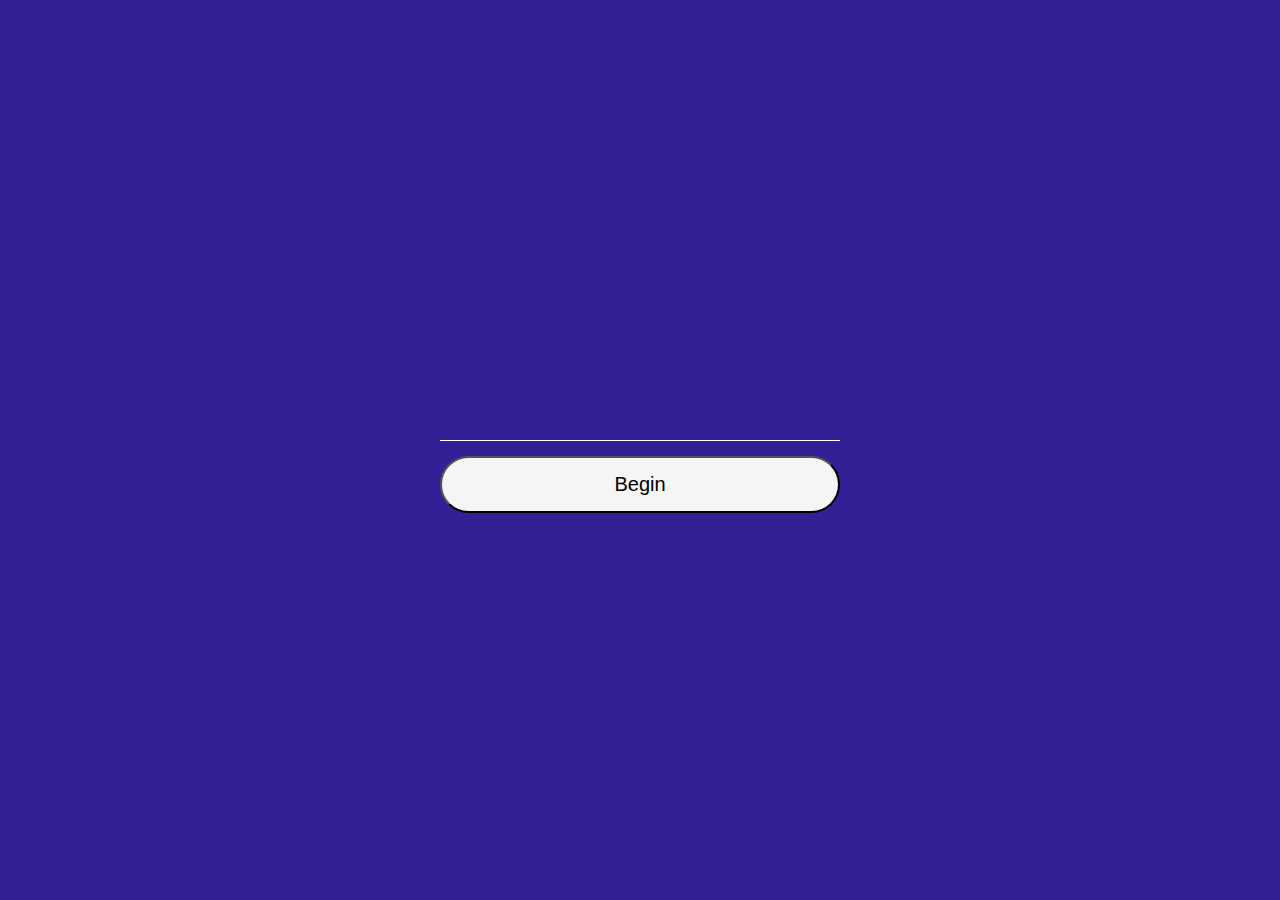
<file: index.html>
<!DOCTYPE html>
<html lang="en">
<head>
    <meta charset="UTF-8">
    <meta name="viewport" content="width=device-width, initial-scale=1.0">
    <link rel="stylesheet" href="style.css">
    <title>Quiz</title>
</head>
<body>
    <div class="wrapper">
        <div class="welcome">
            <form class= "welcome_form" name= "welcome_form" onsubmit="submitform(event)">
                <input type="text" name="user_name">
                <button type="submit"> Begin</button>
            </form>
        </div>
    </div>


    <script src="script.js"></script>
</body>
</html>
</file>
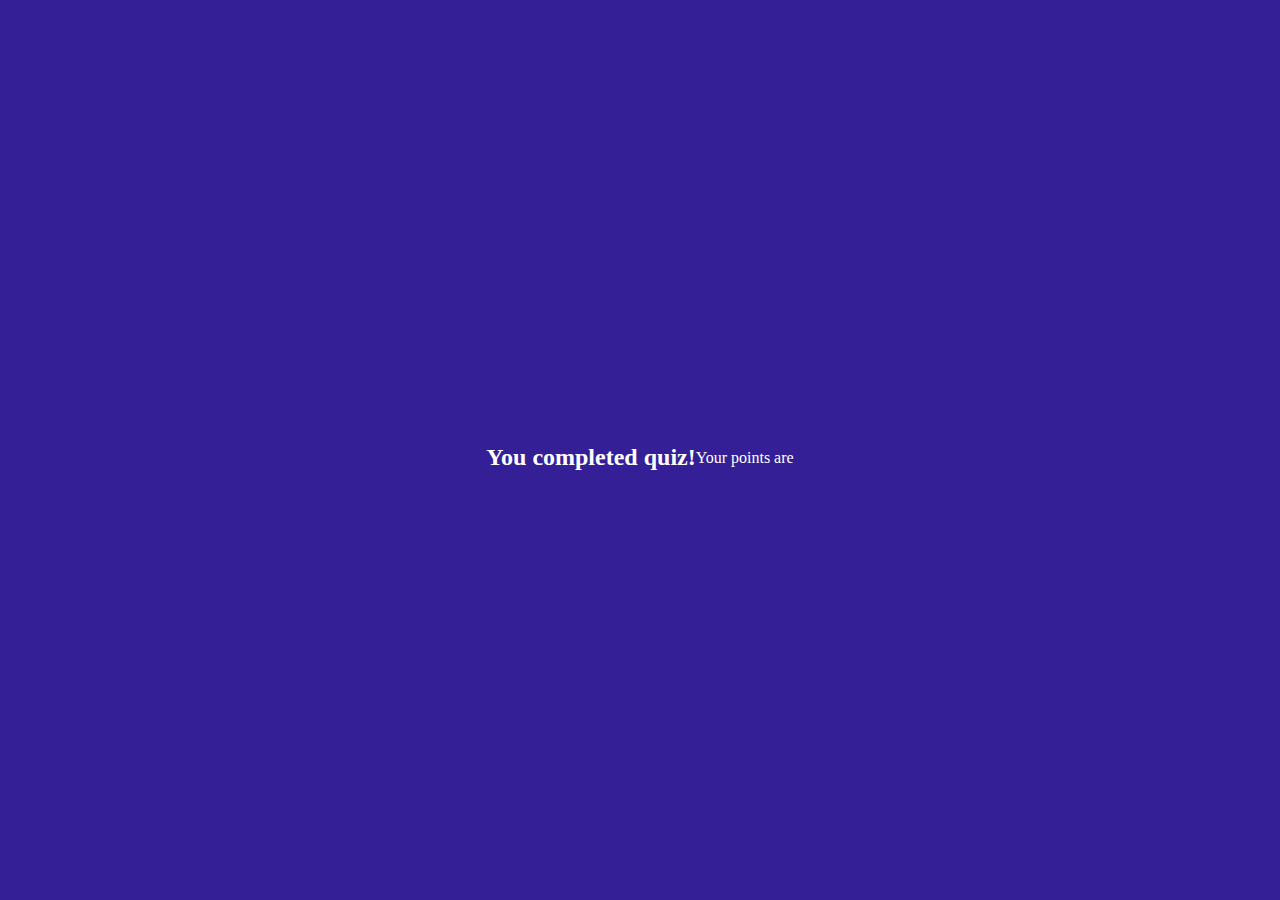
<file: final.html>
<!DOCTYPE html>
<html lang="en">
<head>
    <meta charset="UTF-8">
    <meta name="viewport" content="width=device-width, initial-scale=1.0">
    <link rel="stylesheet" href="style.css">
    <title>Quiz</title>
</head>
<body>
    <div class= "wrapper">
        <h2 class="userName">You completed quiz!</h2>
        <p class="userPoints">Your points are <span class="points"></span>
        </p>
    </div>  
    
    <script src="userinfo.js"></script>
</body>
</html>
</file>
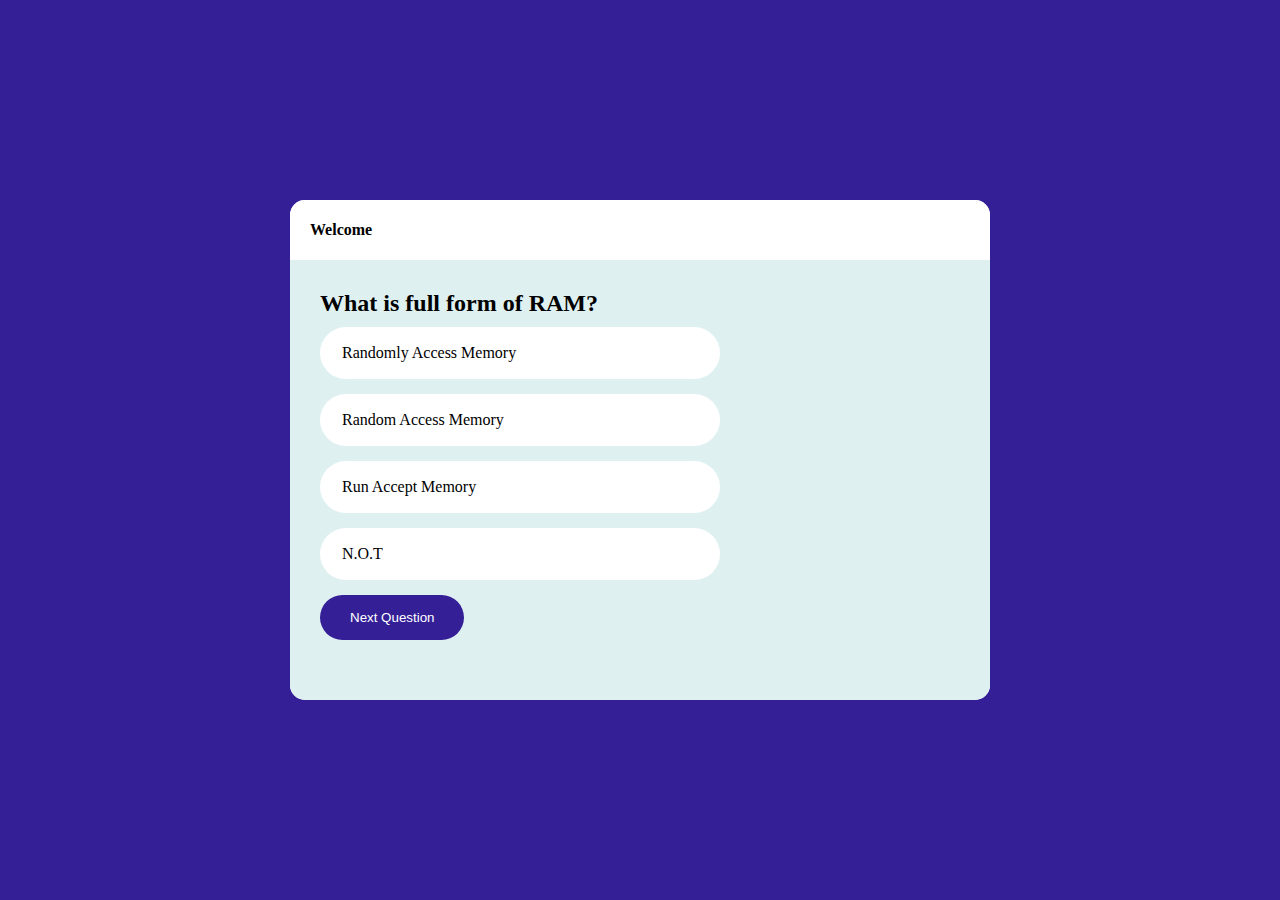
<file: question.html>
<!DOCTYPE html>
<html lang="en">
<head>
    <meta charset="UTF-8">
    <meta name="viewport" content="width=device-width, initial-scale=1.0">
    <link rel="stylesheet" href="style.css">
    <title>Quiz</title>

</head>
<body>
    <div class="wrapper">
        <div class="quiz">
            <div class="quiz_header">
                <div class="quiz_user">
                    <h4>Welcome</h4>
                </div>
            </div>
            <div class="quiz_body">
                <div id="questions">
                </div>
                <button class="nextButton" onclick="next()">Next Question</button>
            </div>
        </div>
    </div>
    
    <script src="script.js"></script>
</body>
</html>
</file>
<file: style.css>
*{
 padding: 0;
 margin: 0;   
 box-sizing: border-box;
}

.wrapper{
    display: flex;
    justify-content: center;
    align-items: center;
    width: 100vw;
    height: 100vh;
    background-color: #341f97;
}
.welcome{
    width: 400px;
}

.welcome_form input{
    margin-bottom:15px;
    padding: 15px 10px;
    background-color: transparent;
    border: none;
    font-size: 20px;
    color: white;
    border-bottom: 1px solid white;
    text-align: center;
}

.welcome_form button:hover{
    background-color: wheat;
    transform: translateY(-5px);
}

.welcome_form button{
    padding: 15px 0;
    font-size: 20px;
    background-color: transparent;
    background-color: whitesmoke;
    border-radius: 30px;
    transition: 0.4s all;
}

.welcome_form input:focus, 
.welcome_form button:focus{
    outline: none;
}
.welcome_form input, .welcome_form button{
    display: block;
    width: 100%;
}

.welcome_form a{
    text-decoration: none;
}

.quiz{
    width: 700px;
    height: 500px;
    background-color: white;
    display: grid;
    grid-template-rows: 60px auto;
    border-radius: 15px;
}

.quiz_header{
    background-color: white;
    border-radius: 15px 15px 0 0;
    display :flex ;
    justify-content: space-between;
}

.quiz_body{
    background-color: #dff0f1;
    border-radius: 0 0  15px 15px;
    padding: 30px;
}

.quiz_user{
    display: flex;
    align-items: center;
    padding-left: 20px;
}

.quiz_timer{
    display: flex;
    justify-content: center;
    align-items: center;
    padding:0 10px;
    background-color: teal;
}
 
.option_group{
    list-style-type: none;
    margin: 10px 0;
}

.option{
    background-color: white;
    padding: 15px 20px;
    width: 400px;
    margin-bottom: 15px;
    border-radius: 100px;
    border: 2px solid transparent;
}

.option:hover{
    border: 2px solid black;
}

.nextButton{
    background-color:#341f97;
    color: white;
    padding: 15px 30px;
    border: none;
    border-radius: 30px;
}

.active{
    background-color: #341f97;
    color: white;
}

.userName, .userPoints{
    display: block;
    color: white;
    margin-top: 15px;
    text-align: center;
}
</file>
